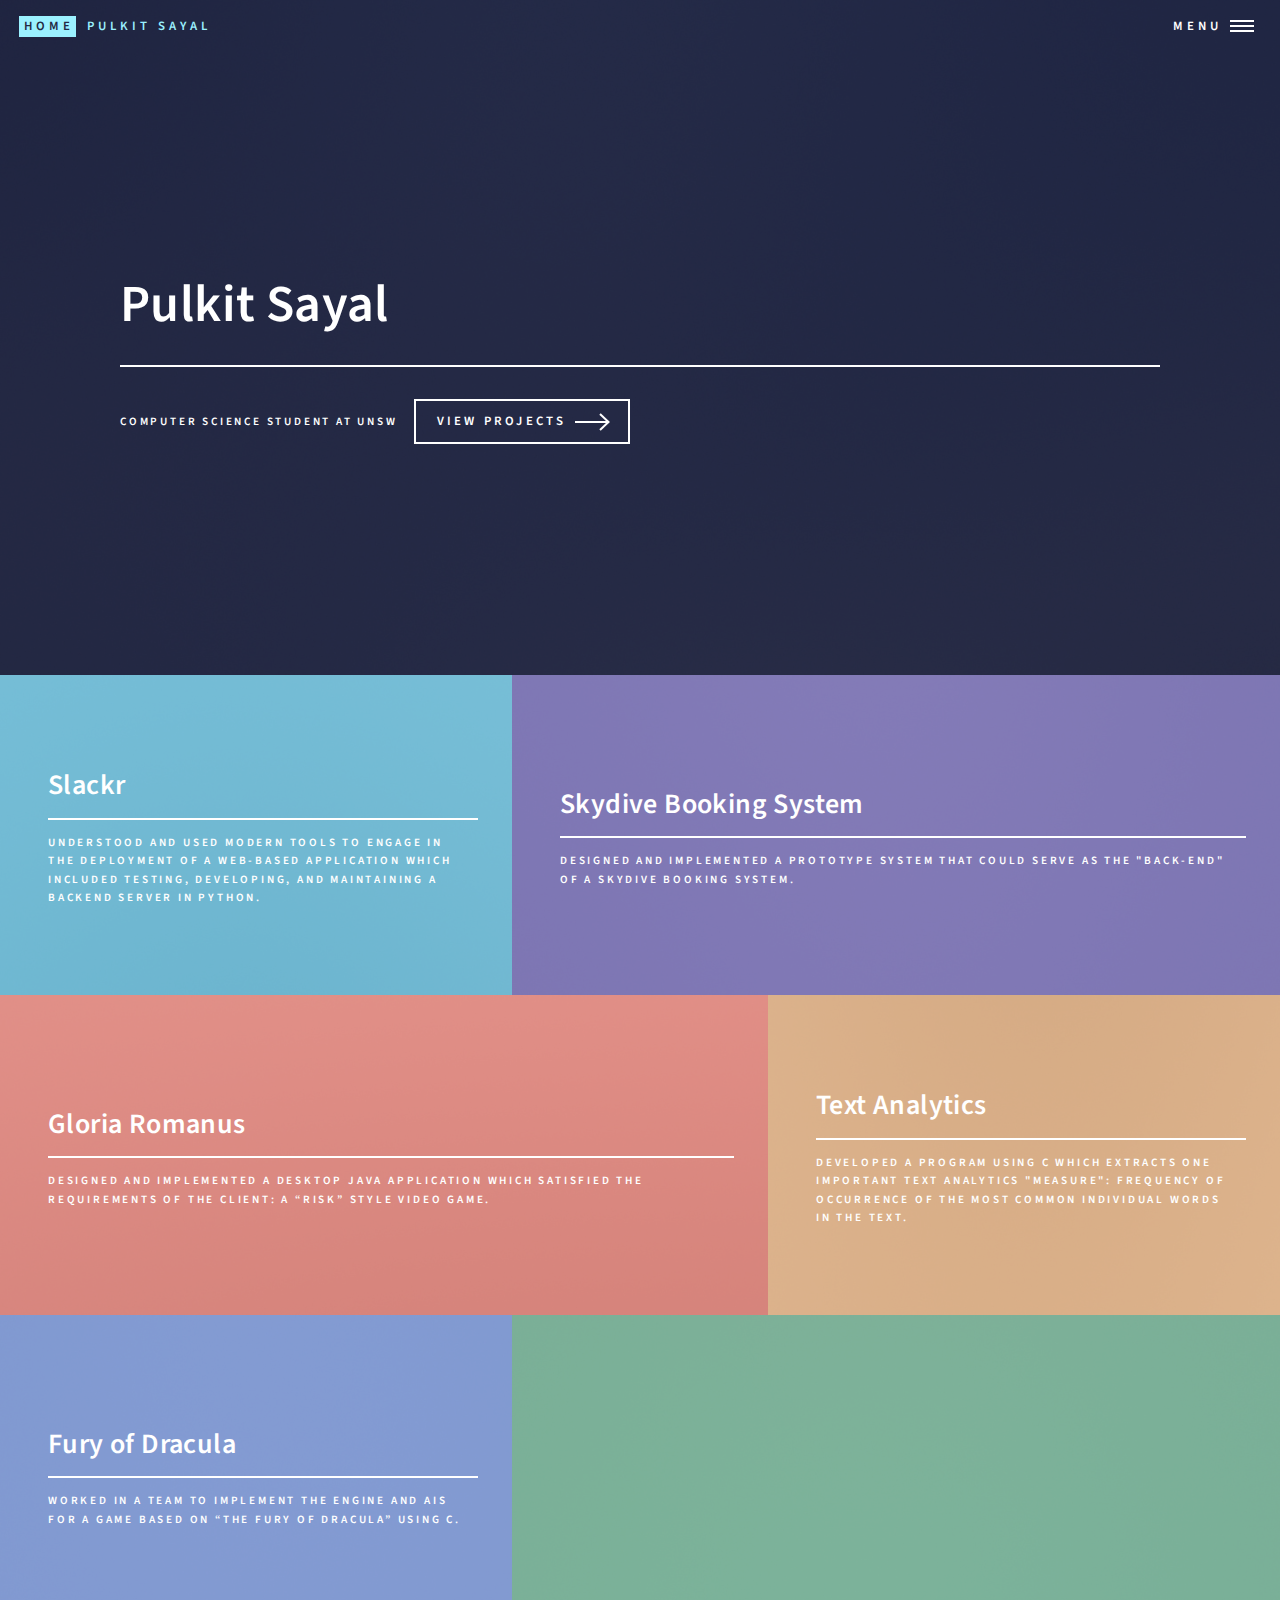
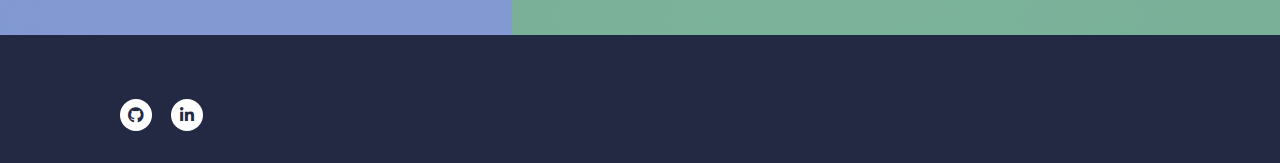
<file: index.html>
<!DOCTYPE HTML>

<html>
	<head>
		<title>Pulkit Sayal</title>
		<meta charset="utf-8" />
		<meta name="viewport" content="width=device-width, initial-scale=1, user-scalable=no" />
		<link rel="stylesheet" href="assets/css/main.css" />
		<noscript><link rel="stylesheet" href="assets/css/noscript.css" /></noscript>
	</head>
	<body class="is-preload">

		<!-- Wrapper -->
			<div id="wrapper">

				<!-- Header -->
					<header id="header" class="alt">
						<a href="index.html" class="logo"><strong>Home</strong> <span>Pulkit Sayal</span></a>
						<nav>
							<a href="#menu">Menu</a>
						</nav>
					</header>

				<!-- Menu -->
					<nav id="menu">
						<ul class="links">
							<li><a href="index.html">Home</a></li>
							<li><a href="generic.html">Projects</a></li>
						</ul>
					</nav>

				<!-- Banner -->
					<section id="banner" class="major">
						<div class="inner">
							<header class="major">
								<h1>Pulkit Sayal</h1>
							</header>
							<div class="content">
								<p>Computer science student at UNSW</p>
								<ul class="actions">
									<li><a href="#one" class="button next scrolly">View Projects</a></li>
								</ul>
							</div>
						</div>
					</section>

				<!-- Main -->
					<div id="main">
						<!-- One -->
							<section id="one" class="tiles">
								<article>
									<span class="image">
										<img src="images/pic01.jpg" alt="" />
									</span>
									<header class="major">
										<h3><a href="generic.html" class="link">Slackr</a></h3>
										<p>Understood and used modern tools to engage in the deployment of a web-based application
											which included testing, developing, and maintaining a backend server in python.</p>
									</header>
								</article>
								<article>
									<span class="image">
										<img src="images/pic02.jpg" alt="" />
									</span>
									<header class="major">
										<h3><a href="generic.html" class="link">Skydive Booking System</a></h3>
										<p>Designed and implemented a prototype system that could serve as the
											"back-end" of a skydive booking system.</p>
									</header>
								</article>
								<article>
									<span class="image">
										<img src="images/pic03.jpg" alt="" />
									</span>
									<header class="major">
										<h3><a href="generic.html" class="link">Gloria Romanus</a></h3>
										<p>Designed and implemented a desktop Java application which satisfied
											the requirements of the client: a “Risk” style video game.</p>
									</header>
								</article>
								<article>
									<span class="image">
										<img src="images/pic04.jpg" alt="" />
									</span>
									<header class="major">
										<h3><a href="generic.html" class="link">Text Analytics</a></h3>
										<p>Developed a program using C which extracts one important text analytics "measure":
											frequency of occurrence of the most common individual words in the text.</p>
									</header>
								</article>
								<article>
									<span class="image">
										<img src="images/pic05.jpg" alt="" />
									</span>
									<header class="major">
										<h3><a href="generic.html" class="link">Fury of Dracula</a></h3>
										<p>Worked in a team to implement the engine and AIs for a game based on
											“The Fury of Dracula” using C.</p>
									</header>
								</article>
								<article>
									<span class="image">
										<img src="images/pic06.jpg" alt="" />
									</span>
									<header class="major">
									</header>
								</article>
							</section>
					</div>

				<!-- Footer -->
					<footer id="footer">
						<div class="inner">
							<ul class="icons">
								<li><a href="#" class="icon brands alt fa-github"><span class="label">GitHub</span></a></li>
								<li><a href="#" class="icon brands alt fa-linkedin-in"><span class="label">LinkedIn</span></a></li>
							</ul>
						</div>
					</footer>

			</div>

		<!-- Scripts -->
			<script src="assets/js/jquery.min.js"></script>
			<script src="assets/js/jquery.scrolly.min.js"></script>
			<script src="assets/js/jquery.scrollex.min.js"></script>
			<script src="assets/js/browser.min.js"></script>
			<script src="assets/js/breakpoints.min.js"></script>
			<script src="assets/js/util.js"></script>
			<script src="assets/js/main.js"></script>

	</body>
</html>
</file>
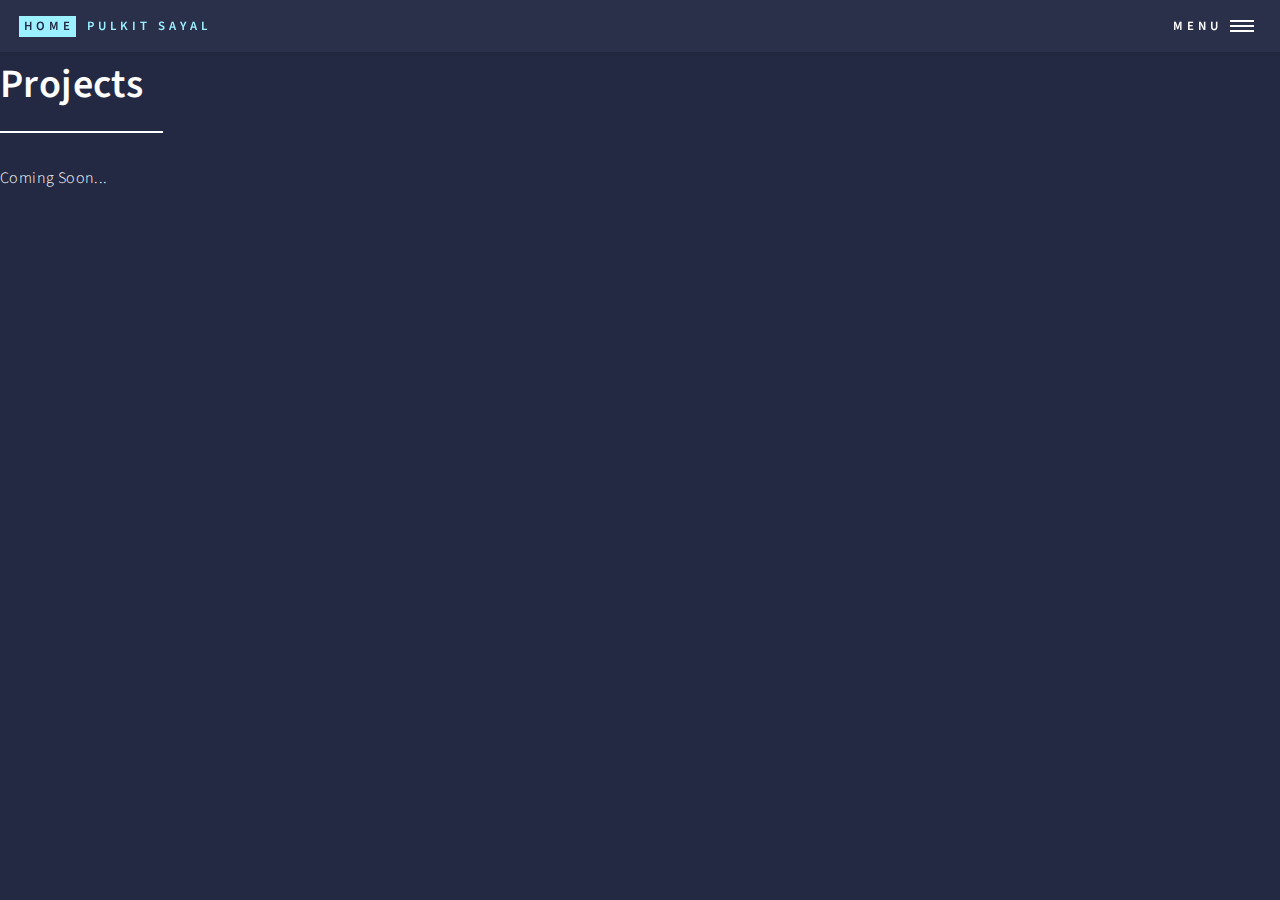
<file: generic.html>
<!DOCTYPE HTML>

<html>
	<head>
		<title>Pulkit Sayal</title>
		<meta charset="utf-8" />
		<meta name="viewport" content="width=device-width, initial-scale=1, user-scalable=no" />
		<link rel="stylesheet" href="assets/css/main.css" />
		<noscript><link rel="stylesheet" href="assets/css/noscript.css" /></noscript>
	</head>
	<body class="is-preload">

		<!-- Wrapper -->
			<div id="wrapper">

				<!-- Header -->
					<header id="header">
						<a href="index.html" class="logo"><strong>Home</strong> <span>Pulkit Sayal</span></a>
						<nav>
							<a href="#menu">Menu</a>
						</nav>
					</header>

				<!-- Menu -->
					<nav id="menu">
						<ul class="links">
							<li><a href="index.html">Home</a></li>
							<li><a href="generic.html">Projects</a></li>
						</ul>
					</nav>

				<!-- Main -->
					<div id="main" class="alt">
						<!-- One -->
							<section id="one">
								<div class="inner">
									<header class="major">
										<h1>Projects</h1>
									</header>
									<p>Coming Soon...</p>
								</div>
							</section>
					</div>
			</div>

		<!-- Scripts -->
			<script src="assets/js/jquery.min.js"></script>
			<script src="assets/js/jquery.scrolly.min.js"></script>
			<script src="assets/js/jquery.scrollex.min.js"></script>
			<script src="assets/js/browser.min.js"></script>
			<script src="assets/js/breakpoints.min.js"></script>
			<script src="assets/js/util.js"></script>
			<script src="assets/js/main.js"></script>

	</body>
</html>
</file>
<file: assets/css/noscript.css>
/* Banner */

	body.is-preload #banner:after {
		opacity: 0.85;
	}

	body.is-preload #banner > .inner {
		-moz-filter: none;
		-webkit-filter: none;
		-ms-filter: none;
		filter: none;
		-moz-transform: none;
		-webkit-transform: none;
		-ms-transform: none;
		transform: none;
		opacity: 1;
	}
</file>
<file: assets/css/main.css>
@import url(fontawesome-all.min.css);
@import url("https://fonts.googleapis.com/css?family=Source+Sans+Pro:300,300italic,600,600italic");

html, body, div, span, applet, object,
iframe, h1, h2, h3, h4, h5, h6, p, blockquote,
pre, a, abbr, acronym, address, big, cite,
code, del, dfn, em, img, ins, kbd, q, s, samp,
small, strike, strong, sub, sup, tt, var, b,
u, i, center, dl, dt, dd, ol, ul, li, fieldset,
form, label, legend, table, caption, tbody,
tfoot, thead, tr, th, td, article, aside,
canvas, details, embed, figure, figcaption,
footer, header, hgroup, menu, nav, output, ruby,
section, summary, time, mark, audio, video {
	margin: 0;
	padding: 0;
	border: 0;
	font-size: 100%;
	font: inherit;
	vertical-align: baseline;}

article, aside, details, figcaption, figure,
footer, header, hgroup, menu, nav, section {
	display: block;}

body {
	line-height: 1;
}

ol, ul {
	list-style: none;
}

blockquote, q {
	quotes: none;
}
	blockquote:before, blockquote:after, q:before, q:after {
		content: '';
		content: none;
	}

table {
	border-collapse: collapse;
	border-spacing: 0;
}

body {
	-webkit-text-size-adjust: none;
}

mark {
	background-color: transparent;
	color: inherit;
}

input::-moz-focus-inner {
	border: 0;
	padding: 0;
}

input, select, textarea {
	-moz-appearance: none;
	-webkit-appearance: none;
	-ms-appearance: none;
	appearance: none;
}

/* Basic */
	@-ms-viewport {
		width: device-width;
	}
	body {
		-ms-overflow-style: scrollbar;
	}
	@media screen and (max-width: 480px) {
		html, body {
			min-width: 320px;
		}

	}

	html {
		box-sizing: border-box;
	}

	*, *:before, *:after {
		box-sizing: inherit;
	}

	body {
		background: #242943;
	}
		body.is-preload *, body.is-preload *:before, body.is-preload *:after {
			-moz-animation: none !important;
			-webkit-animation: none !important;
			-ms-animation: none !important;
			animation: none !important;
			-moz-transition: none !important;
			-webkit-transition: none !important;
			-ms-transition: none !important;
			transition: none !important;
		}

/* Type */
	body, input, select, textarea {
		color: #ffffff;
		font-family: "Source Sans Pro", Helvetica, sans-serif;
		font-size: 17pt;
		font-weight: 300;
		letter-spacing: 0.025em;
		line-height: 1.65;
	}
		@media screen and (max-width: 1680px) {
			body, input, select, textarea {
				font-size: 14pt;
			}
		}

		@media screen and (max-width: 1280px) {
			body, input, select, textarea {
				font-size: 12pt;
			}
		}
		@media screen and (max-width: 360px) {
			body, input, select, textarea {
				font-size: 11pt;
			}
		}

	a {
		-moz-transition: color 0.2s ease-in-out, border-bottom-color 0.2s ease-in-out;
		-webkit-transition: color 0.2s ease-in-out, border-bottom-color 0.2s ease-in-out;
		-ms-transition: color 0.2s ease-in-out, border-bottom-color 0.2s ease-in-out;
		transition: color 0.2s ease-in-out, border-bottom-color 0.2s ease-in-out;
		border-bottom: dotted 1px;
		color: inherit;
		text-decoration: none;
	}

		a:hover {
			border-bottom-color: transparent;
			color: #9bf1ff !important;
		}

		a:active {
			color: #53e3fb !important;
		}

	strong, b {
		color: #ffffff;
		font-weight: 600;
	}

	em, i {
		font-style: italic;
	}

	p {
		margin: 0 0 2em 0;
	}

	h1, h2, h3, h4, h5, h6 {
		color: #ffffff;
		font-weight: 600;
		line-height: 1.65;
		margin: 0 0 1em 0;
	}

		h1 a, h2 a, h3 a, h4 a, h5 a, h6 a {
			color: inherit;
			border-bottom: 0;
		}

	h1 { font-size: 2.5em; }
	h2 { font-size: 1.75em; }
	h3 { font-size: 1.35em; }
	h4 { font-size: 1.1em; }
	h5 { font-size: 0.9em; }
	h6 { font-size: 0.7em; }

	@media screen and (max-width: 736px) {
		h1 { font-size: 2em; }
		h2 { font-size: 1.5em; }
		h3 { font-size: 1.25em; }
	}

	sub {
		font-size: 0.8em;
		position: relative;
		top: 0.5em;
	}

	sup {
		font-size: 0.8em;
		position: relative;
		top: -0.5em;
	}

	blockquote {
		border-left: solid 4px rgba(212, 212, 255, 0.1);
		font-style: italic;
		margin: 0 0 2em 0;
		padding: 0.5em 0 0.5em 2em;
	}

	code {
		background: rgba(212, 212, 255, 0.035);
		font-family: "Courier New", monospace;
		font-size: 0.9em;
		margin: 0 0.25em;
		padding: 0.25em 0.65em;
	}

	pre {
		-webkit-overflow-scrolling: touch;
		font-family: "Courier New", monospace;
		font-size: 0.9em;
		margin: 0 0 2em 0;
	}

		pre code {
			display: block;
			line-height: 1.75;
			padding: 1em 1.5em;
			overflow-x: auto;
		}

	hr {
		border: 0;
		border-bottom: solid 1px rgba(212, 212, 255, 0.1);
		margin: 2em 0;
	}

		hr.major {
			margin: 3em 0;
		}

	.align-left {
		text-align: left;
	}

	.align-center {
		text-align: center;
	}

	.align-right {
		text-align: right;
	}

/* Section/Article */
	section.special, article.special {
		text-align: center;
	}

	header.major {
		width: -moz-max-content;
		width: -webkit-max-content;
		width: -ms-max-content;
		width: max-content;
		margin-bottom: 2em;
	}
		header.major > :first-child {
			margin-bottom: 0;
			width: calc(100% + 0.5em);
		}
			header.major > :first-child:after {
				content: '';
				background-color: #ffffff;
				display: block;
				height: 2px;
				margin: 0.325em 0 0.5em 0;
				width: 100%;
			}
		header.major > p {
			font-size: 0.7em;
			font-weight: 600;
			letter-spacing: 0.25em;
			margin-bottom: 0;
			text-transform: uppercase;
		}
		body.is-ie header.major > :first-child:after {
			max-width: 9em;
		}
		body.is-ie header.major > h1:after {
			max-width: 100% !important;
		}
	@media screen and (max-width: 736px) {
		header.major > p br {
			display: none;
		}
	}

/* Icon */
	.icon {
		text-decoration: none;
		border-bottom: none;
		position: relative;
	}
		.icon:before {
			-moz-osx-font-smoothing: grayscale;
			-webkit-font-smoothing: antialiased;
			display: inline-block;
			font-style: normal;
			font-variant: normal;
			text-rendering: auto;
			line-height: 1;
			text-transform: none !important;
			font-family: 'Font Awesome 5 Free';
			font-weight: 400;
		}

		.icon > .label {
			display: none;
		}

		.icon:before {
			line-height: inherit;
		}

		.icon.solid:before {
			font-weight: 900;
		}

		.icon.brands:before {
			font-family: 'Font Awesome 5 Brands';
		}

		.icon.alt:before {
			background-color: #ffffff;
			border-radius: 100%;
			color: #242943;
			display: inline-block;
			height: 2em;
			line-height: 2em;
			text-align: center;
			width: 2em;
		}

	a.icon.alt:before {
		-moz-transition: background-color 0.2s ease-in-out;
		-webkit-transition: background-color 0.2s ease-in-out;
		-ms-transition: background-color 0.2s ease-in-out;
		transition: background-color 0.2s ease-in-out;
	}

	a.icon.alt:hover:before {
		background-color: #6fc3df;
	}

	a.icon.alt:active:before {
		background-color: #37a6cb;
	}

/* Icons */

	ul.icons {
		cursor: default;
		list-style: none;
		padding-left: 0;
	}
		ul.icons li {
			display: inline-block;
			padding: 0 1em 0 0;
		}
			ul.icons li:last-child {
				padding-right: 0;
			}
		@media screen and (max-width: 736px) {
			ul.icons li {
				padding: 0 0.75em 0 0;
			}
		}

/* Pagination */
	ul.pagination {
		cursor: default;
		list-style: none;
		padding-left: 0;
	}
		ul.pagination li {
			display: inline-block;
			padding-left: 0;
			vertical-align: middle;
		}
			ul.pagination li > .page {
				-moz-transition: background-color 0.2s ease-in-out, color 0.2s ease-in-out;
				-webkit-transition: background-color 0.2s ease-in-out, color 0.2s ease-in-out;
				-ms-transition: background-color 0.2s ease-in-out, color 0.2s ease-in-out;
				transition: background-color 0.2s ease-in-out, color 0.2s ease-in-out;
				border-bottom: 0;
				display: inline-block;
				font-size: 0.8em;
				font-weight: 600;
				height: 1.5em;
				line-height: 1.5em;
				margin: 0 0.125em;
				min-width: 1.5em;
				padding: 0 0.5em;
				text-align: center;
			}
				ul.pagination li > .page.active {
					background-color: #ffffff;
					color: #242943;
				}
					ul.pagination li > .page.active:hover {
						background-color: #9bf1ff;
						color: #242943 !important;
					}
					ul.pagination li > .page.active:active {
						background-color: #53e3fb;
					}
			ul.pagination li:first-child {
				padding-right: 0.75em;
			}
			ul.pagination li:last-child {
				padding-left: 0.75em;
			}
		@media screen and (max-width: 480px) {
			ul.pagination li:nth-child(n+2):nth-last-child(n+2) {
				display: none;
			}
			ul.pagination li:first-child {
				padding-right: 0;
			}
		}

/* Button */
	input[type="submit"],
	input[type="reset"],
	input[type="button"],
	button,
	.button {
		-moz-appearance: none;
		-webkit-appearance: none;
		-ms-appearance: none;
		appearance: none;
		-moz-transition: background-color 0.2s ease-in-out, box-shadow 0.2s ease-in-out, color 0.2s ease-in-out;
		-webkit-transition: background-color 0.2s ease-in-out, box-shadow 0.2s ease-in-out, color 0.2s ease-in-out;
		-ms-transition: background-color 0.2s ease-in-out, box-shadow 0.2s ease-in-out, color 0.2s ease-in-out;
		transition: background-color 0.2s ease-in-out, box-shadow 0.2s ease-in-out, color 0.2s ease-in-out;
		background-color: transparent;
		border: 0;
		border-radius: 0;
		box-shadow: inset 0 0 0 2px #ffffff;
		color: #ffffff;
		cursor: pointer;
		display: inline-block;
		font-size: 0.8em;
		font-weight: 600;
		height: 3.5em;
		letter-spacing: 0.25em;
		line-height: 3.5em;
		padding: 0 1.75em;
		text-align: center;
		text-decoration: none;
		text-transform: uppercase;
		white-space: nowrap;
	}

		input[type="submit"]:hover, input[type="submit"]:active,
		input[type="reset"]:hover,
		input[type="reset"]:active,
		input[type="button"]:hover,
		input[type="button"]:active,
		button:hover,
		button:active,
		.button:hover,
		.button:active {
			box-shadow: inset 0 0 0 2px #9bf1ff;
			color: #9bf1ff;
		}

		input[type="submit"]:active,
		input[type="reset"]:active,
		input[type="button"]:active,
		button:active,
		.button:active {
			background-color: rgba(155, 241, 255, 0.1);
			box-shadow: inset 0 0 0 2px #53e3fb;
			color: #53e3fb;
		}

		input[type="submit"].icon:before,
		input[type="reset"].icon:before,
		input[type="button"].icon:before,
		button.icon:before,
		.button.icon:before {
			margin-right: 0.5em;
		}

		input[type="submit"].fit,
		input[type="reset"].fit,
		input[type="button"].fit,
		button.fit,
		.button.fit {
			width: 100%;
		}

		input[type="submit"].small,
		input[type="reset"].small,
		input[type="button"].small,
		button.small,
		.button.small {
			font-size: 0.6em;
		}

		input[type="submit"].large,
		input[type="reset"].large,
		input[type="button"].large,
		button.large,
		.button.large {
			font-size: 1.25em;
			height: 3em;
			line-height: 3em;
		}

		input[type="submit"].next,
		input[type="reset"].next,
		input[type="button"].next,
		button.next,
		.button.next {
			padding-right: 4.5em;
			position: relative;
		}

			input[type="submit"].next:before, input[type="submit"].next:after,
			input[type="reset"].next:before,
			input[type="reset"].next:after,
			input[type="button"].next:before,
			input[type="button"].next:after,
			button.next:before,
			button.next:after,
			.button.next:before,
			.button.next:after {
				-moz-transition: opacity 0.2s ease-in-out;
				-webkit-transition: opacity 0.2s ease-in-out;
				-ms-transition: opacity 0.2s ease-in-out;
				transition: opacity 0.2s ease-in-out;
				background-position: center right;
				background-repeat: no-repeat;
				background-size: 36px 24px;
				content: '';
				display: block;
				height: 100%;
				position: absolute;
				right: 1.5em;
				top: 0;
				vertical-align: middle;
				width: 36px;
			}

			input[type="submit"].next:before,
			input[type="reset"].next:before,
			input[type="button"].next:before,
			button.next:before,
			.button.next:before {
				background-image: url("data:image/svg+xml;charset=utf8,%3Csvg xmlns='http://www.w3.org/2000/svg' xmlns:xlink='http://www.w3.org/1999/xlink' width='36px' height='24px' viewBox='0 0 36 24' zoomAndPan='disable'%3E%3Cstyle%3Eline %7B stroke: %23ffffff%3B stroke-width: 2px%3B %7D%3C/style%3E%3Cline x1='0' y1='12' x2='34' y2='12' /%3E%3Cline x1='25' y1='4' x2='34' y2='12.5' /%3E%3Cline x1='25' y1='20' x2='34' y2='11.5' /%3E%3C/svg%3E");
			}

			input[type="submit"].next:after,
			input[type="reset"].next:after,
			input[type="button"].next:after,
			button.next:after,
			.button.next:after {
				background-image: url("data:image/svg+xml;charset=utf8,%3Csvg xmlns='http://www.w3.org/2000/svg' xmlns:xlink='http://www.w3.org/1999/xlink' width='36px' height='24px' viewBox='0 0 36 24' zoomAndPan='disable'%3E%3Cstyle%3Eline %7B stroke: %239bf1ff%3B stroke-width: 2px%3B %7D%3C/style%3E%3Cline x1='0' y1='12' x2='34' y2='12' /%3E%3Cline x1='25' y1='4' x2='34' y2='12.5' /%3E%3Cline x1='25' y1='20' x2='34' y2='11.5' /%3E%3C/svg%3E");
				opacity: 0;
				z-index: 1;
			}

			input[type="submit"].next:hover:after, input[type="submit"].next:active:after,
			input[type="reset"].next:hover:after,
			input[type="reset"].next:active:after,
			input[type="button"].next:hover:after,
			input[type="button"].next:active:after,
			button.next:hover:after,
			button.next:active:after,
			.button.next:hover:after,
			.button.next:active:after {
				opacity: 1;
			}

			@media screen and (max-width: 1280px) {

				input[type="submit"].next,
				input[type="reset"].next,
				input[type="button"].next,
				button.next,
				.button.next {
					padding-right: 5em;
				}

			}

		input[type="submit"].primary,
		input[type="reset"].primary,
		input[type="button"].primary,
		button.primary,
		.button.primary {
			background-color: #ffffff;
			box-shadow: none;
			color: #242943;
		}

			input[type="submit"].primary:hover, input[type="submit"].primary:active,
			input[type="reset"].primary:hover,
			input[type="reset"].primary:active,
			input[type="button"].primary:hover,
			input[type="button"].primary:active,
			button.primary:hover,
			button.primary:active,
			.button.primary:hover,
			.button.primary:active {
				background-color: #9bf1ff;
				color: #242943 !important;
			}

			input[type="submit"].primary:active,
			input[type="reset"].primary:active,
			input[type="button"].primary:active,
			button.primary:active,
			.button.primary:active {
				background-color: #53e3fb;
			}

		input[type="submit"].disabled, input[type="submit"]:disabled,
		input[type="reset"].disabled,
		input[type="reset"]:disabled,
		input[type="button"].disabled,
		input[type="button"]:disabled,
		button.disabled,
		button:disabled,
		.button.disabled,
		.button:disabled {
			pointer-events: none;
			cursor: default;
			opacity: 0.25;
		}

/* Tiles */
	.tiles {
		display: -moz-flex;
		display: -webkit-flex;
		display: -ms-flex;
		display: flex;
		-moz-flex-wrap: wrap;
		-webkit-flex-wrap: wrap;
		-ms-flex-wrap: wrap;
		flex-wrap: wrap;
		border-top: 0 !important;
	}

		.tiles + * {
			border-top: 0 !important;
		}

		.tiles article {
			-moz-align-items: center;
			-webkit-align-items: center;
			-ms-align-items: center;
			align-items: center;
			display: -moz-flex;
			display: -webkit-flex;
			display: -ms-flex;
			display: flex;
			-moz-transition: -moz-transform 0.25s ease, opacity 0.25s ease, -moz-filter 1s ease, -webkit-filter 1s ease;
			-webkit-transition: -webkit-transform 0.25s ease, opacity 0.25s ease, -webkit-filter 1s ease, -webkit-filter 1s ease;
			-ms-transition: -ms-transform 0.25s ease, opacity 0.25s ease, -ms-filter 1s ease, -webkit-filter 1s ease;
			transition: transform 0.25s ease, opacity 0.25s ease, filter 1s ease, -webkit-filter 1s ease;
			padding: 4em 4em 2em 4em ;
			background-position: center;
			background-repeat: no-repeat;
			background-size: cover;
			cursor: default;
			height: 40vh;
			max-height: 40em;
			min-height: 23em;
			overflow: hidden;
			position: relative;
			width: 40%;
		}

			.tiles article .image {
				display: none;
			}
			.tiles article header {
				position: relative;
				z-index: 3;
			}
			.tiles article h3 {
				font-size: 1.75em;
			}
				.tiles article h3 a:hover {
					color: inherit !important;
				}

			.tiles article .link.primary {
				border: 0;
				height: 100%;
				left: 0;
				position: absolute;
				top: 0;
				width: 100%;
				z-index: 4;
			}

			.tiles article:before {
				-moz-transition: opacity 0.5s ease;
				-webkit-transition: opacity 0.5s ease;
				-ms-transition: opacity 0.5s ease;
				transition: opacity 0.5s ease;
				bottom: 0;
				content: '';
				display: block;
				height: 100%;
				left: 0;
				opacity: 0.85;
				position: absolute;
				width: 100%;
				z-index: 2;
			}

			.tiles article:after {
				background-color: rgba(36, 41, 67, 0.25);
				content: '';
				display: block;
				height: 100%;
				left: 0;
				position: absolute;
				top: 0;
				width: 100%;
				z-index: 1;
			}

			.tiles article:hover:before {
				opacity: 0;
			}

			.tiles article.is-transitioning {
				-moz-transform: scale(0.95);
				-webkit-transform: scale(0.95);
				-ms-transform: scale(0.95);
				transform: scale(0.95);
				-moz-filter: blur(0.5em);
				-webkit-filter: blur(0.5em);
				-ms-filter: blur(0.5em);
				filter: blur(0.5em);
				opacity: 0;
			}

			.tiles article:nth-child(4n - 1), .tiles article:nth-child(4n - 2) {
				width: 60%;
			}

			.tiles article:nth-child(6n - 5):before {
				background-color: #6fc3df;
			}

			.tiles article:nth-child(6n - 4):before {
				background-color: #8d82c4;
			}

			.tiles article:nth-child(6n - 3):before {
				background-color: #ec8d81;
			}

			.tiles article:nth-child(6n - 2):before {
				background-color: #e7b788;
			}

			.tiles article:nth-child(6n - 1):before {
				background-color: #8ea9e8;
			}

			.tiles article:nth-child(6n):before {
				background-color: #87c5a4;
			}

		@media screen and (max-width: 1280px) {
			.tiles article {
				padding: 4em 3em 2em 3em ;
				height: 30vh;
				max-height: 30em;
				min-height: 20em;
			}
		}
		@media screen and (max-width: 980px) {
			.tiles article {
				width: 50% !important;
			}
		}
		@media screen and (max-width: 736px) {
			.tiles article {
				padding: 3em 1.5em 1em 1.5em ;
				height: 16em;
				max-height: none;
				min-height: 0;
			}
				.tiles article h3 {
					font-size: 1.5em;
				}
		}
		@media screen and (max-width: 480px) {
			.tiles {
				display: block;
			}
				.tiles article {
					height: 20em;
					width: 100% !important;
				}
		}

/* Header */
	@-moz-keyframes reveal-header {
		0% {
			top: -4em;
			opacity: 0;
		}

		100% {
			top: 0;
			opacity: 1;
		}
	}

	@-webkit-keyframes reveal-header {
		0% {
			top: -4em;
			opacity: 0;
		}

		100% {
			top: 0;
			opacity: 1;
		}
	}

	@-ms-keyframes reveal-header {
		0% {
			top: -4em;
			opacity: 0;
		}

		100% {
			top: 0;
			opacity: 1;
		}
	}

	@keyframes reveal-header {
		0% {
			top: -4em;
			opacity: 0;
		}

		100% {
			top: 0;
			opacity: 1;
		}
	}

	#header {
		display: -moz-flex;
		display: -webkit-flex;
		display: -ms-flex;
		display: flex;
		background-color: #2a2f4a;
		box-shadow: 0 0 0.25em 0 rgba(0, 0, 0, 0.15);
		cursor: default;
		font-weight: 600;
		height: 3.25em;
		left: 0;
		letter-spacing: 0.25em;
		line-height: 3.25em;
		margin: 0;
		position: fixed;
		text-transform: uppercase;
		top: 0;
		width: 100%;
		z-index: 10000;
	}

		#header .logo {
			border: 0;
			display: inline-block;
			font-size: 0.8em;
			height: inherit;
			line-height: inherit;
			padding: 0 1.5em;
		}

			#header .logo strong {
				-moz-transition: background-color 0.2s ease-in-out, color 0.2s ease-in-out;
				-webkit-transition: background-color 0.2s ease-in-out, color 0.2s ease-in-out;
				-ms-transition: background-color 0.2s ease-in-out, color 0.2s ease-in-out;
				transition: background-color 0.2s ease-in-out, color 0.2s ease-in-out;
				background-color: #ffffff;
				color: #242943;
				display: inline-block;
				line-height: 1.65em;
				margin-right: 0.325em;
				padding: 0 0.125em 0 0.375em;
			}

			#header .logo:hover strong {
				background-color: #9bf1ff;
			}

			#header .logo:active strong {
				background-color: #53e3fb;
			}

		#header nav {
			display: -moz-flex;
			display: -webkit-flex;
			display: -ms-flex;
			display: flex;
			-moz-justify-content: -moz-flex-end;
			-webkit-justify-content: -webkit-flex-end;
			-ms-justify-content: -ms-flex-end;
			justify-content: flex-end;
			-moz-flex-grow: 1;
			-webkit-flex-grow: 1;
			-ms-flex-grow: 1;
			flex-grow: 1;
			height: inherit;
			line-height: inherit;
		}

			#header nav a {
				border: 0;
				display: block;
				font-size: 0.8em;
				height: inherit;
				line-height: inherit;
				padding: 0 0.75em;
				position: relative;
				vertical-align: middle;
			}

				#header nav a:last-child {
					padding-right: 1.5em;
				}

				#header nav a[href="#menu"] {
					padding-right: 3.325em !important;
				}

					#header nav a[href="#menu"]:before, #header nav a[href="#menu"]:after {
						background-image: url("data:image/svg+xml;charset=utf8,%3Csvg xmlns='http://www.w3.org/2000/svg' width='24' height='32' viewBox='0 0 24 32' preserveAspectRatio='none'%3E%3Cstyle%3Eline %7B stroke-width: 2px%3B stroke: %23ffffff%3B %7D%3C/style%3E%3Cline x1='0' y1='11' x2='24' y2='11' /%3E%3Cline x1='0' y1='21' x2='24' y2='21' /%3E%3Cline x1='0' y1='16' x2='24' y2='16' /%3E%3C/svg%3E");
						background-position: center;
						background-repeat: no-repeat;
						background-size: 24px 32px;
						content: '';
						display: block;
						height: 100%;
						position: absolute;
						right: 1.5em;
						top: 0;
						vertical-align: middle;
						width: 24px;
					}

					#header nav a[href="#menu"]:after {
						-moz-transition: opacity 0.2s ease-in-out;
						-webkit-transition: opacity 0.2s ease-in-out;
						-ms-transition: opacity 0.2s ease-in-out;
						transition: opacity 0.2s ease-in-out;
						background-image: url("data:image/svg+xml;charset=utf8,%3Csvg xmlns='http://www.w3.org/2000/svg' width='24' height='32' viewBox='0 0 24 32' preserveAspectRatio='none'%3E%3Cstyle%3Eline %7B stroke-width: 2px%3B stroke: %239bf1ff%3B %7D%3C/style%3E%3Cline x1='0' y1='11' x2='24' y2='11' /%3E%3Cline x1='0' y1='21' x2='24' y2='21' /%3E%3Cline x1='0' y1='16' x2='24' y2='16' /%3E%3C/svg%3E");
						opacity: 0;
						z-index: 1;
					}

					#header nav a[href="#menu"]:hover:after, #header nav a[href="#menu"]:active:after {
						opacity: 1;
					}

					#header nav a[href="#menu"]:last-child {
						padding-right: 3.875em !important;
					}

						#header nav a[href="#menu"]:last-child:before, #header nav a[href="#menu"]:last-child:after {
							right: 2em;
						}

		#header.reveal {
			-moz-animation: reveal-header 0.35s ease;
			-webkit-animation: reveal-header 0.35s ease;
			-ms-animation: reveal-header 0.35s ease;
			animation: reveal-header 0.35s ease;
		}

		#header.alt {
			-moz-transition: opacity 2.5s ease;
			-webkit-transition: opacity 2.5s ease;
			-ms-transition: opacity 2.5s ease;
			transition: opacity 2.5s ease;
			-moz-transition-delay: 0.75s;
			-webkit-transition-delay: 0.75s;
			-ms-transition-delay: 0.75s;
			transition-delay: 0.75s;
			-moz-animation: none;
			-webkit-animation: none;
			-ms-animation: none;
			animation: none;
			background-color: transparent;
			box-shadow: none;
			position: absolute;
		}

			#header.alt.style1 .logo strong {
				color: #6fc3df;
			}

			#header.alt.style2 .logo strong {
				color: #8d82c4;
			}

			#header.alt.style3 .logo strong {
				color: #ec8d81;
			}

			#header.alt.style4 .logo strong {
				color: #e7b788;
			}

			#header.alt.style5 .logo strong {
				color: #8ea9e8;
			}

			#header.alt.style6 .logo strong {
				color: #87c5a4;
			}

		body.is-preload #header.alt {
			opacity: 0;
		}

		@media screen and (max-width: 1680px) {

			#header nav a[href="#menu"] {
				padding-right: 3.75em !important;
			}

				#header nav a[href="#menu"]:last-child {
					padding-right: 4.25em !important;
				}

		}

		@media screen and (max-width: 1280px) {

			#header nav a[href="#menu"] {
				padding-right: 4em !important;
			}

				#header nav a[href="#menu"]:last-child {
					padding-right: 4.5em !important;
				}

		}

		@media screen and (max-width: 736px) {

			#header {
				height: 2.75em;
				line-height: 2.75em;
			}

				#header .logo {
					padding: 0 1em;
				}

				#header nav a {
					padding: 0 0.5em;
				}

					#header nav a:last-child {
						padding-right: 1em;
					}

					#header nav a[href="#menu"] {
						padding-right: 3.25em !important;
					}

						#header nav a[href="#menu"]:before, #header nav a[href="#menu"]:after {
							right: 0.75em;
						}

						#header nav a[href="#menu"]:last-child {
							padding-right: 4em !important;
						}

							#header nav a[href="#menu"]:last-child:before, #header nav a[href="#menu"]:last-child:after {
								right: 1.5em;
							}

		}

		@media screen and (max-width: 480px) {

			#header .logo span {
				display: none;
			}

			#header nav a[href="#menu"] {
				overflow: hidden;
				padding-right: 0 !important;
				text-indent: 5em;
				white-space: nowrap;
				width: 5em;
			}

				#header nav a[href="#menu"]:before, #header nav a[href="#menu"]:after {
					right: 0;
					width: inherit;
				}

				#header nav a[href="#menu"]:last-child:before, #header nav a[href="#menu"]:last-child:after {
					width: 4em;
					right: 0;
				}

		}

/* Banner */
	#banner {
		-moz-align-items: center;
		-webkit-align-items: center;
		-ms-align-items: center;
		align-items: center;
		background-image: url("../../images/banner.jpg");
		display: -moz-flex;
		display: -webkit-flex;
		display: -ms-flex;
		display: flex;
		padding: 6em 0 2em 0 ;
		background-attachment: fixed;
		background-position: center;
		background-repeat: no-repeat;
		background-size: cover;
		border-bottom: 0 !important;
		cursor: default;
		height: 60vh;
		margin-bottom: -3.25em;
		max-height: 32em;
		min-height: 22em;
		position: relative;
		top: -3.25em;
	}

		#banner:after {
			-moz-transition: opacity 2.5s ease;
			-webkit-transition: opacity 2.5s ease;
			-ms-transition: opacity 2.5s ease;
			transition: opacity 2.5s ease;
			-moz-transition-delay: 0.75s;
			-webkit-transition-delay: 0.75s;
			-ms-transition-delay: 0.75s;
			transition-delay: 0.75s;
			pointer-events: none;
			background-color: #242943;
			content: '';
			display: block;
			height: 100%;
			left: 0;
			opacity: 0.85;
			position: absolute;
			top: 0;
			width: 100%;
			z-index: 1;
		}

		#banner h1 {
			font-size: 3.25em;
		}

		#banner > .inner {
			-moz-transition: opacity 1.5s ease, -moz-transform 0.5s ease-out, -moz-filter 0.5s ease, -webkit-filter 0.5s ease;
			-webkit-transition: opacity 1.5s ease, -webkit-transform 0.5s ease-out, -webkit-filter 0.5s ease, -webkit-filter 0.5s ease;
			-ms-transition: opacity 1.5s ease, -ms-transform 0.5s ease-out, -ms-filter 0.5s ease, -webkit-filter 0.5s ease;
			transition: opacity 1.5s ease, transform 0.5s ease-out, filter 0.5s ease, -webkit-filter 0.5s ease;
			padding: 0 !important;
			position: relative;
			z-index: 2;
		}

			#banner > .inner .image {
				display: none;
			}

			#banner > .inner header {
				width: auto;
			}

				#banner > .inner header > :first-child {
					width: auto;
				}

					#banner > .inner header > :first-child:after {
						max-width: 100%;
					}

			#banner > .inner .content {
				display: -moz-flex;
				display: -webkit-flex;
				display: -ms-flex;
				display: flex;
				-moz-align-items: center;
				-webkit-align-items: center;
				-ms-align-items: center;
				align-items: center;
				margin: 0 0 2em 0;
			}

				#banner > .inner .content > * {
					margin-right: 1.5em;
					margin-bottom: 0;
				}

				#banner > .inner .content > :last-child {
					margin-right: 0;
				}

				#banner > .inner .content p {
					font-size: 0.7em;
					font-weight: 600;
					letter-spacing: 0.25em;
					text-transform: uppercase;
				}

		#banner.major {
			height: 75vh;
			min-height: 30em;
			max-height: 50em;
		}

			#banner.major.alt {
				opacity: 0.75;
			}

		#banner.style1:after {
			background-color: #6fc3df;
		}

		#banner.style2:after {
			background-color: #8d82c4;
		}

		#banner.style3:after {
			background-color: #ec8d81;
		}

		#banner.style4:after {
			background-color: #e7b788;
		}

		#banner.style5:after {
			background-color: #8ea9e8;
		}

		#banner.style6:after {
			background-color: #87c5a4;
		}

		body.is-preload #banner:after {
			opacity: 1.0;
		}

		body.is-preload #banner > .inner {
			-moz-filter: blur(0.125em);
			-webkit-filter: blur(0.125em);
			-ms-filter: blur(0.125em);
			filter: blur(0.125em);
			-moz-transform: translateX(-0.5em);
			-webkit-transform: translateX(-0.5em);
			-ms-transform: translateX(-0.5em);
			transform: translateX(-0.5em);
			opacity: 0;
		}

		@media screen and (max-width: 1280px) {

			#banner {
				background-attachment: scroll;
			}

		}

		@media screen and (max-width: 736px) {
			#banner {
				padding: 5em 0 1em 0 ;
				height: auto;
				margin-bottom: -2.75em;
				max-height: none;
				min-height: 0;
				top: -2.75em;
			}
				#banner h1 {
					font-size: 2em;
				}
				#banner > .inner .content {
					display: block;
				}
					#banner > .inner .content > * {
						margin-right: 0;
						margin-bottom: 2em;
					}
				#banner.major {
					height: auto;
					min-height: 0;
					max-height: none;
				}
		}

		@media screen and (max-width: 480px) {
			#banner {
				padding: 6em 0 2em 0 ;
			}
				#banner > .inner .content p br {
					display: none;
				}
				#banner.major {
					padding: 8em 0 4em 0 ;
				}
		}

/* Wrapper */
	#wrapper {
		-moz-transition: -moz-filter 0.35s ease, -webkit-filter 0.35s ease, opacity 0.375s ease-out;
		-webkit-transition: -webkit-filter 0.35s ease, -webkit-filter 0.35s ease, opacity 0.375s ease-out;
		-ms-transition: -ms-filter 0.35s ease, -webkit-filter 0.35s ease, opacity 0.375s ease-out;
		transition: filter 0.35s ease, -webkit-filter 0.35s ease, opacity 0.375s ease-out;
		padding-top: 3.25em;
	}

		#wrapper.is-transitioning {
			opacity: 0;
		}

		#wrapper > * > .inner {
			padding: 4em 0 2em 0 ;
			margin: 0 auto;
			max-width: 65em;
			width: calc(100% - 6em);
		}

			@media screen and (max-width: 736px) {
				#wrapper > * > .inner {
					padding: 3em 0 1em 0 ;
					width: calc(100% - 3em);
				}
			}

		@media screen and (max-width: 736px) {
			#wrapper {
				padding-top: 2.75em;
			}
		}

/* Menu */
	#menu {
		-moz-transition: -moz-transform 0.35s ease, opacity 0.35s ease, visibility 0.35s;
		-webkit-transition: -webkit-transform 0.35s ease, opacity 0.35s ease, visibility 0.35s;
		-ms-transition: -ms-transform 0.35s ease, opacity 0.35s ease, visibility 0.35s;
		transition: transform 0.35s ease, opacity 0.35s ease, visibility 0.35s;
		-moz-align-items: center;
		-webkit-align-items: center;
		-ms-align-items: center;
		align-items: center;
		display: -moz-flex;
		display: -webkit-flex;
		display: -ms-flex;
		display: flex;
		-moz-justify-content: center;
		-webkit-justify-content: center;
		-ms-justify-content: center;
		justify-content: center;
		pointer-events: none;
		background: rgba(36, 41, 67, 0.9);
		box-shadow: none;
		height: 100%;
		left: 0;
		opacity: 0;
		overflow: hidden;
		padding: 3em 2em;
		position: fixed;
		top: 0;
		visibility: hidden;
		width: 100%;
		z-index: 10002;
	}

		#menu .inner {
			-moz-transition: -moz-transform 0.35s ease-out, opacity 0.35s ease, visibility 0.35s;
			-webkit-transition: -webkit-transform 0.35s ease-out, opacity 0.35s ease, visibility 0.35s;
			-ms-transition: -ms-transform 0.35s ease-out, opacity 0.35s ease, visibility 0.35s;
			transition: transform 0.35s ease-out, opacity 0.35s ease, visibility 0.35s;
			-moz-transform: rotateX(20deg);
			-webkit-transform: rotateX(20deg);
			-ms-transform: rotateX(20deg);
			transform: rotateX(20deg);
			-webkit-overflow-scrolling: touch;
			max-width: 100%;
			max-height: 100vh;
			opacity: 0;
			overflow: auto;
			text-align: center;
			visibility: hidden;
			width: 18em;
		}

			#menu .inner > :first-child {
				margin-top: 2em;
			}

			#menu .inner > :last-child {
				margin-bottom: 3em;
			}

		#menu ul {
			margin: 0 0 1em 0;
		}

			#menu ul.links {
				list-style: none;
				padding: 0;
			}

				#menu ul.links > li {
					padding: 0;
				}

					#menu ul.links > li > a:not(.button) {
						border: 0;
						border-top: solid 1px rgba(212, 212, 255, 0.1);
						display: block;
						font-size: 0.8em;
						font-weight: 600;
						letter-spacing: 0.25em;
						line-height: 4em;
						text-decoration: none;
						text-transform: uppercase;
					}

					#menu ul.links > li > .button {
						display: block;
						margin: 0.5em 0 0 0;
					}

					#menu ul.links > li:first-child > a:not(.button) {
						border-top: 0 !important;
					}

		#menu .close {
			-moz-transition: color 0.2s ease-in-out;
			-webkit-transition: color 0.2s ease-in-out;
			-ms-transition: color 0.2s ease-in-out;
			transition: color 0.2s ease-in-out;
			-webkit-tap-highlight-color: rgba(0, 0, 0, 0);
			border: 0;
			cursor: pointer;
			display: block;
			height: 4em;
			line-height: 4em;
			overflow: hidden;
			padding-right: 1.25em;
			position: absolute;
			right: 0;
			text-align: right;
			text-indent: 8em;
			top: 0;
			vertical-align: middle;
			white-space: nowrap;
			width: 8em;
		}

			#menu .close:before, #menu .close:after {
				-moz-transition: opacity 0.2s ease-in-out;
				-webkit-transition: opacity 0.2s ease-in-out;
				-ms-transition: opacity 0.2s ease-in-out;
				transition: opacity 0.2s ease-in-out;
				background-position: center;
				background-repeat: no-repeat;
				content: '';
				display: block;
				height: 4em;
				position: absolute;
				right: 0;
				top: 0;
				width: 4em;
			}

			#menu .close:before {
				background-image: url("data:image/svg+xml;charset=utf8,%3Csvg xmlns='http://www.w3.org/2000/svg' xmlns:xlink='http://www.w3.org/1999/xlink' width='20px' height='20px' viewBox='0 0 20 20' zoomAndPan='disable'%3E%3Cstyle%3Eline %7B stroke: %23ffffff%3B stroke-width: 2%3B %7D%3C/style%3E%3Cline x1='0' y1='0' x2='20' y2='20' /%3E%3Cline x1='20' y1='0' x2='0' y2='20' /%3E%3C/svg%3E");
			}

			#menu .close:after {
				background-image: url("data:image/svg+xml;charset=utf8,%3Csvg xmlns='http://www.w3.org/2000/svg' xmlns:xlink='http://www.w3.org/1999/xlink' width='20px' height='20px' viewBox='0 0 20 20' zoomAndPan='disable'%3E%3Cstyle%3Eline %7B stroke: %239bf1ff%3B stroke-width: 2%3B %7D%3C/style%3E%3Cline x1='0' y1='0' x2='20' y2='20' /%3E%3Cline x1='20' y1='0' x2='0' y2='20' /%3E%3C/svg%3E");
				opacity: 0;
			}

			#menu .close:hover:after, #menu .close:active:after {
				opacity: 1;
			}

	body.is-ie #menu {
		background: rgba(42, 47, 74, 0.975);
	}

	body.is-menu-visible #wrapper {
		-moz-filter: blur(0.5em);
		-webkit-filter: blur(0.5em);
		-ms-filter: blur(0.5em);
		filter: blur(0.5em);
	}

	body.is-menu-visible #menu {
		pointer-events: auto;
		opacity: 1;
		visibility: visible;
	}

		body.is-menu-visible #menu .inner {
			-moz-transform: none;
			-webkit-transform: none;
			-ms-transform: none;
			transform: none;
			opacity: 1;
			visibility: visible;
		}
</file>
